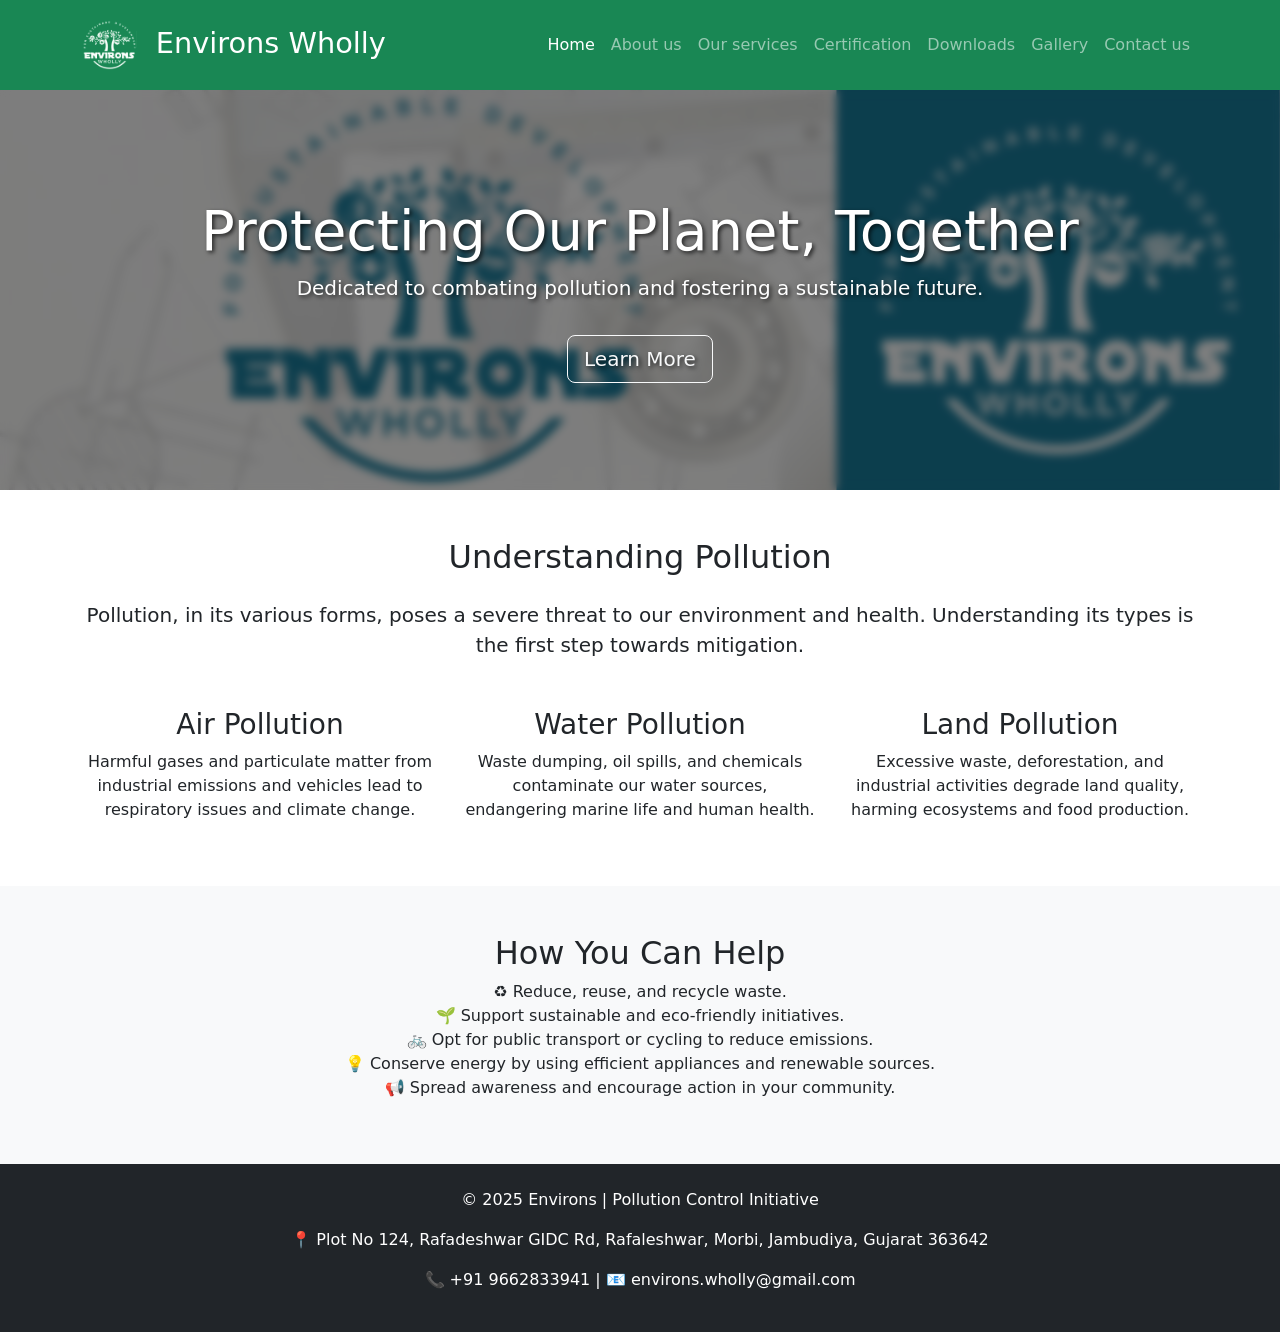
<file: index.html>
<!DOCTYPE html>
<html lang="en">
<head>
    <meta charset="UTF-8" />
    <meta name="viewport" content="width=device-width, initial-scale=1.0" />
    <title>Environs - Pollution Control</title>
    <link rel="stylesheet" href="style.css" />
    <link rel="stylesheet" href="https://cdn.jsdelivr.net/npm/bootstrap@5.3.0/dist/css/bootstrap.min.css" />

    <style>
        html {
            scroll-behavior: smooth;
        }
        .hero-section {
            background-image: url('photo_one.jpg');
            background-size: cover;
            background-position: center;
            background-repeat: no-repeat;
            height: 400px; /* Adjust height as needed */
            display: flex;
            align-items: center;
            justify-content: center;
            position: relative;
            overflow: hidden;

        }
        .hero-section::before {
            content: '';
            position: absolute;
            top: 0;
            left: 0;
            width: 100%;
            height: 100%;
            background-color: rgba(0, 0, 0, 0.5); /* Dark overlay for text readability */
            z-index: 0;
            /* Add this line to blur the background */
            backdrop-filter: blur(5px); /* Adjust the pixel value for more or less blur */
            -webkit-backdrop-filter: blur(5px); /* For Safari support */
        }
        .hero-section .container {
            position: relative;
            z-index: 1;
            text-shadow: 2px 2px 4px rgba(0, 0, 0, 0.7); /* Text shadow for readability */
        }

        /* Custom style to increase header (navbar) size */
        .navbar {
            padding-top: 15px; /* Increase top padding */
            padding-bottom: 15px; /* Increase bottom padding */
        }

        /* Custom style to increase the size of "Environs Wholly" text */
        .navbar-brand {
            font-size: 1.8rem; /* Adjust this value to make the text larger */
        }
    </style>
</head>
<body>
    <nav class="navbar navbar-expand-lg navbar-dark bg-success">
        <div class="container">
            <a class="navbar-brand" href="index.html">
                <img src="photo_three.png" alt="Environs Logo" style="height: 50px; vertical-align: middle; margin-right: 10px;">
                Environs Wholly
            </a>
            <button class="navbar-toggler" type="button" data-bs-toggle="collapse" data-bs-target="#navbarNav">
                <span class="navbar-toggler-icon"></span>
            </button>
            <div class="collapse navbar-collapse" id="navbarNav">
                <ul class="navbar-nav ms-auto">
                    <li class="nav-item"><a class="nav-link active" aria-current="page" href="index.html">Home</a></li>
                    <li class="nav-item"><a class="nav-link" href="about.html">About us</a></li>
                    <li class="nav-item"><a class="nav-link" href="services.html">Our services</a></li>
                    <li class="nav-item"><a class="nav-link" href="certify.html">Certification</a></li>
                    <li class="nav-item"><a class="nav-link" href="downloads.html">Downloads</a></li>
                    <li class="nav-item"><a class="nav-link" href="gallery.html">Gallery</a></li>
                    <li class="nav-item"><a class="nav-link" href="contact.html">Contact us</a></li>
                </ul>
            </div>
        </div>
    </nav>

    <section class="hero-section">
        <div class="container text-white text-center">
            <h1 class="display-4">Protecting Our Planet, Together</h1>
            <p class="lead">Dedicated to combating pollution and fostering a sustainable future.</p>
            <a href="about.html" class="btn btn-outline-light btn-lg mt-3">Learn More</a>
        </div>
    </section>

    <section class="container my-5">
        <h2 class="text-center mb-4">Understanding Pollution</h2>
        <p class="text-center lead mb-5">Pollution, in its various forms, poses a severe threat to our environment and health. Understanding its types is the first step towards mitigation.</p>
        <div class="row text-center">
            <div class="col-md-4">
                <h3>Air Pollution</h3>
                <p>Harmful gases and particulate matter from industrial emissions and vehicles lead to respiratory issues and climate change.</p>
            </div>
            <div class="col-md-4">
                <h3>Water Pollution</h3>
                <p>Waste dumping, oil spills, and chemicals contaminate our water sources, endangering marine life and human health.</p>
            </div>
            <div class="col-md-4">
                <h3>Land Pollution</h3>
                <p>Excessive waste, deforestation, and industrial activities degrade land quality, harming ecosystems and food production.</p>
            </div>
        </div>
    </section>

    <section class="bg-light p-5">
        <h2 class="text-center">How You Can Help</h2>
        <ul class="list-unstyled text-center">
            <li>♻️ Reduce, reuse, and recycle waste.</li>
            <li>🌱 Support sustainable and eco-friendly initiatives.</li>
            <li>🚲 Opt for public transport or cycling to reduce emissions.</li>
            <li>💡 Conserve energy by using efficient appliances and renewable sources.</li>
            <li>📢 Spread awareness and encourage action in your community.</li>
        </ul>
    </section>

    <footer class="bg-dark text-white text-center p-4">
        <p>&copy; 2025 Environs | Pollution Control Initiative</p>
        <p>📍 Plot No 124, Rafadeshwar GIDC Rd, Rafaleshwar, Morbi, Jambudiya, Gujarat 363642</p>
        <p>📞 +91 9662833941 | 📧 environs.wholly@gmail.com</p>
    </footer>

    <script src="https://cdn.jsdelivr.net/npm/bootstrap@5.3.0/dist/js/bootstrap.bundle.min.js"></script>
    <script src="script.js"></script>
</body>
</html>
</file>
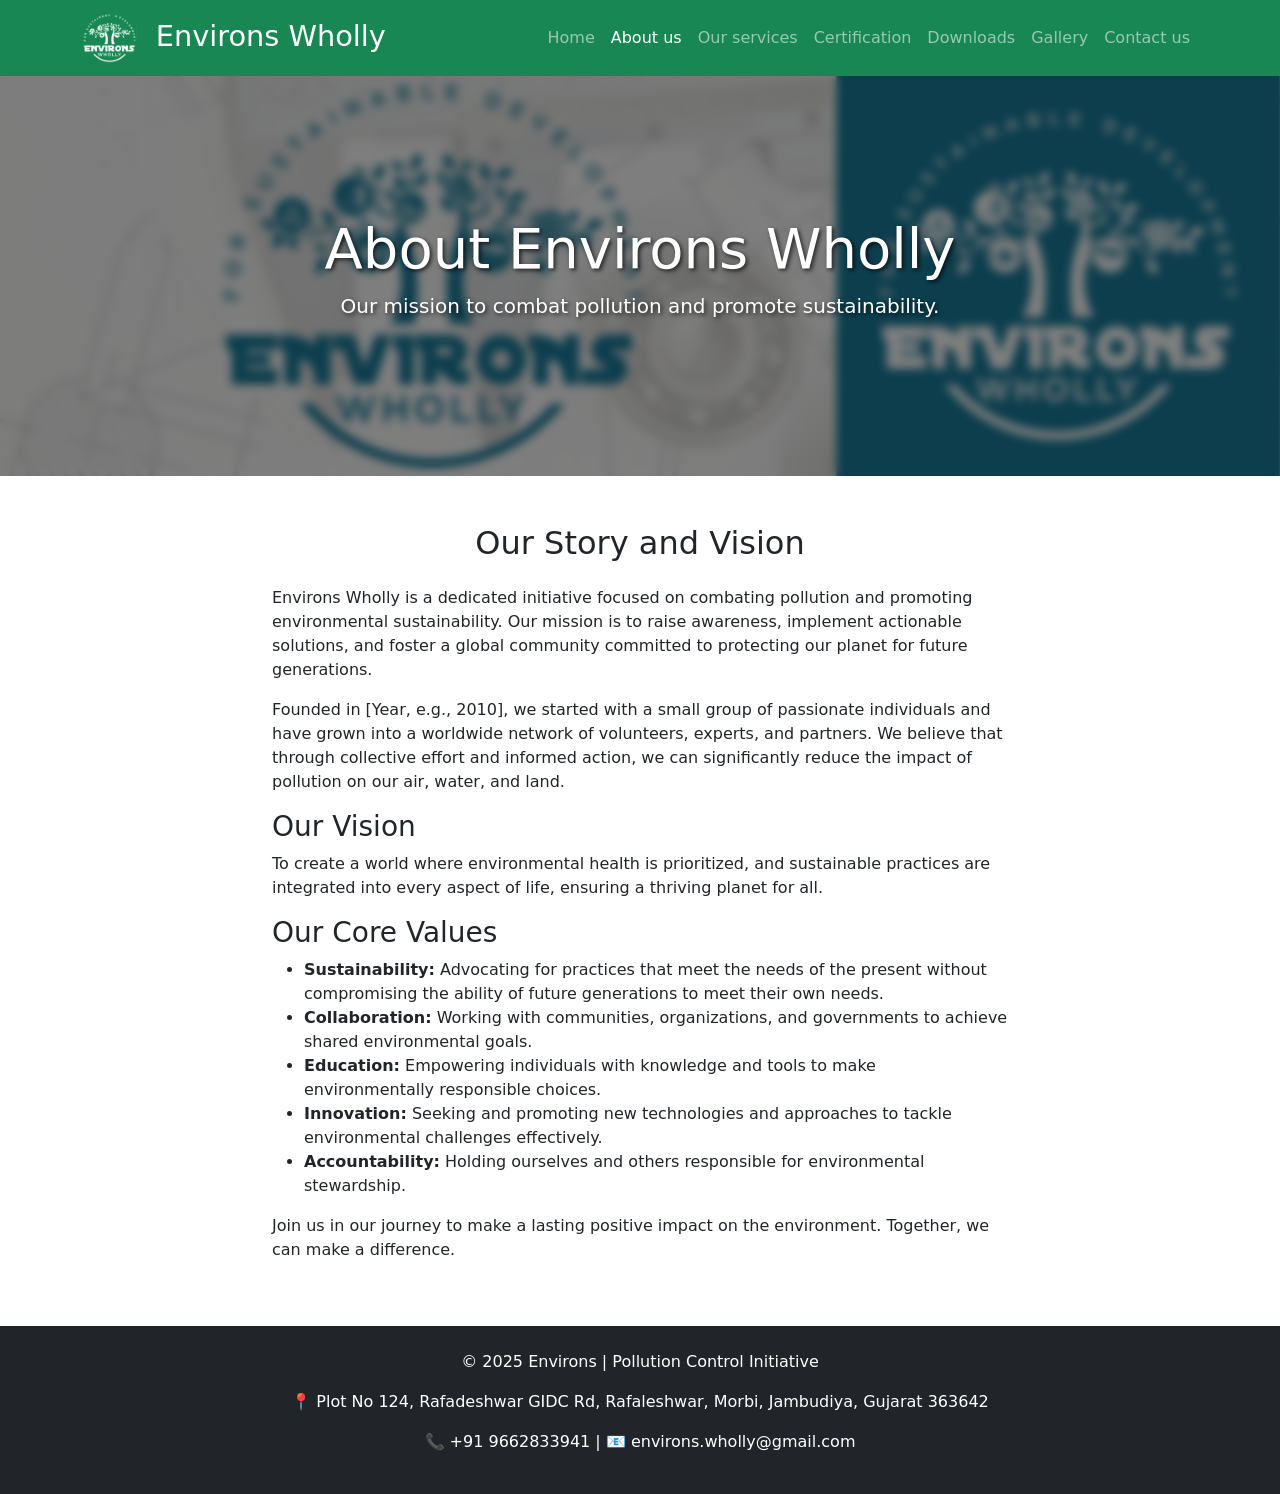
<file: about.html>
<!DOCTYPE html>
<html lang="en">
<head>
    <meta charset="UTF-8" />
    <meta name="viewport" content="width=device-width, initial-scale=1.0" />
    <title>Environs - About Us</title>
    <link rel="stylesheet" href="style.css" />
    <link rel="stylesheet" href="https://cdn.jsdelivr.net/npm/bootstrap@5.3.0/dist/css/bootstrap.min.css" />
    <style>
        html {
            scroll-behavior: smooth;
        }
        .hero-section {
            background-image: url('photo_one.jpg');
            background-size: cover;
            background-position: center;
            background-repeat: no-repeat;
            height: 400px; /* Adjust height as needed */
            display: flex;
            align-items: center;
            justify-content: center;
            position: relative;
            overflow: hidden;
        }
        .hero-section::before {
            content: '';
            position: absolute;
            top: 0;
            left: 0;
            width: 100%;
            height: 100%;
            background-color: rgba(0, 0, 0, 0.5); /* Dark overlay for text readability */
            z-index: 0;
            /* Add these lines to blur the background */
            backdrop-filter: blur(5px); /* Adjust the pixel value for more or less blur */
            -webkit-backdrop-filter: blur(5px); /* For Safari support */
        }
        .hero-section .container {
            position: relative;
            z-index: 1;
            text-shadow: 2px 2px 4px rgba(0, 0, 0, 0.7); /* Text shadow for readability */
        }
        /* Custom style to increase the size of "Environs Wholly" text */
        .navbar-brand {
            font-size: 1.8rem; /* Adjust this value to make the text larger */
        }
    </style>
</head>
<body>
    <nav class="navbar navbar-expand-lg navbar-dark bg-success">
        <div class="container">
            <a class="navbar-brand" href="index.html">
                <img src="photo_three.png" alt="Environs Logo" style="height: 50px; vertical-align: middle; margin-right: 10px;">
                Environs Wholly
            </a>
            <button class="navbar-toggler" type="button" data-bs-toggle="collapse" data-bs-target="#navbarNav">
                <span class="navbar-toggler-icon"></span>
            </button>
            <div class="collapse navbar-collapse" id="navbarNav">
                <ul class="navbar-nav ms-auto">
                    <li class="nav-item"><a class="nav-link" href="index.html">Home</a></li>
                    <li class="nav-item"><a class="nav-link active" aria-current="page" href="about.html">About us</a></li>
                    <li class="nav-item"><a class="nav-link" href="services.html">Our services</a></li>
                    <li class="nav-item"><a class="nav-link" href="certify.html">Certification</a></li>
                    <li class="nav-item"><a class="nav-link" href="downloads.html">Downloads</a></li>
                    <li class="nav-item"><a class="nav-link" href="gallery.html">Gallery</a></li>
                    <li class="nav-item"><a class="nav-link" href="contact.html">Contact us</a></li>
                </ul>
            </div>
        </div>
    </nav>

    <section class="hero-section">
        <div class="container text-white text-center">
            <h1 class="display-4">About Environs Wholly</h1>
            <p class="lead">Our mission to combat pollution and promote sustainability.</p>
        </div>
    </section>

    <section class="container my-5">
        <h2 class="text-center mb-4">Our Story and Vision</h2>
        <div class="row">
            <div class="col-lg-8 mx-auto">
                <p>Environs Wholly is a dedicated initiative focused on combating pollution and promoting environmental sustainability. Our mission is to raise awareness, implement actionable solutions, and foster a global community committed to protecting our planet for future generations.</p>
                <p>Founded in [Year, e.g., 2010], we started with a small group of passionate individuals and have grown into a worldwide network of volunteers, experts, and partners. We believe that through collective effort and informed action, we can significantly reduce the impact of pollution on our air, water, and land.</p>
                <h3>Our Vision</h3>
                <p>To create a world where environmental health is prioritized, and sustainable practices are integrated into every aspect of life, ensuring a thriving planet for all.</p>
                <h3>Our Core Values</h3>
                <ul>
                    <li><strong>Sustainability:</strong> Advocating for practices that meet the needs of the present without compromising the ability of future generations to meet their own needs.</li>
                    <li><strong>Collaboration:</strong> Working with communities, organizations, and governments to achieve shared environmental goals.</li>
                    <li><strong>Education:</strong> Empowering individuals with knowledge and tools to make environmentally responsible choices.</li>
                    <li><strong>Innovation:</strong> Seeking and promoting new technologies and approaches to tackle environmental challenges effectively.</li>
                    <li><strong>Accountability:</strong> Holding ourselves and others responsible for environmental stewardship.</li>
                </ul>
                <p>Join us in our journey to make a lasting positive impact on the environment. Together, we can make a difference.</p>
            </div>
        </div>
    </section>

    <footer class="bg-dark text-white text-center p-4">
        <p>&copy; 2025 Environs | Pollution Control Initiative</p>
        <p>📍 Plot No 124, Rafadeshwar GIDC Rd, Rafaleshwar, Morbi, Jambudiya, Gujarat 363642</p>
        <p>📞 +91 9662833941 | 📧 environs.wholly@gmail.com</p>
    </footer>

    <script src="https://cdn.jsdelivr.net/npm/bootstrap@5.3.0/dist/js/bootstrap.bundle.min.js"></script>
    <script src="script.js"></script>
</body>
</html>
</file>
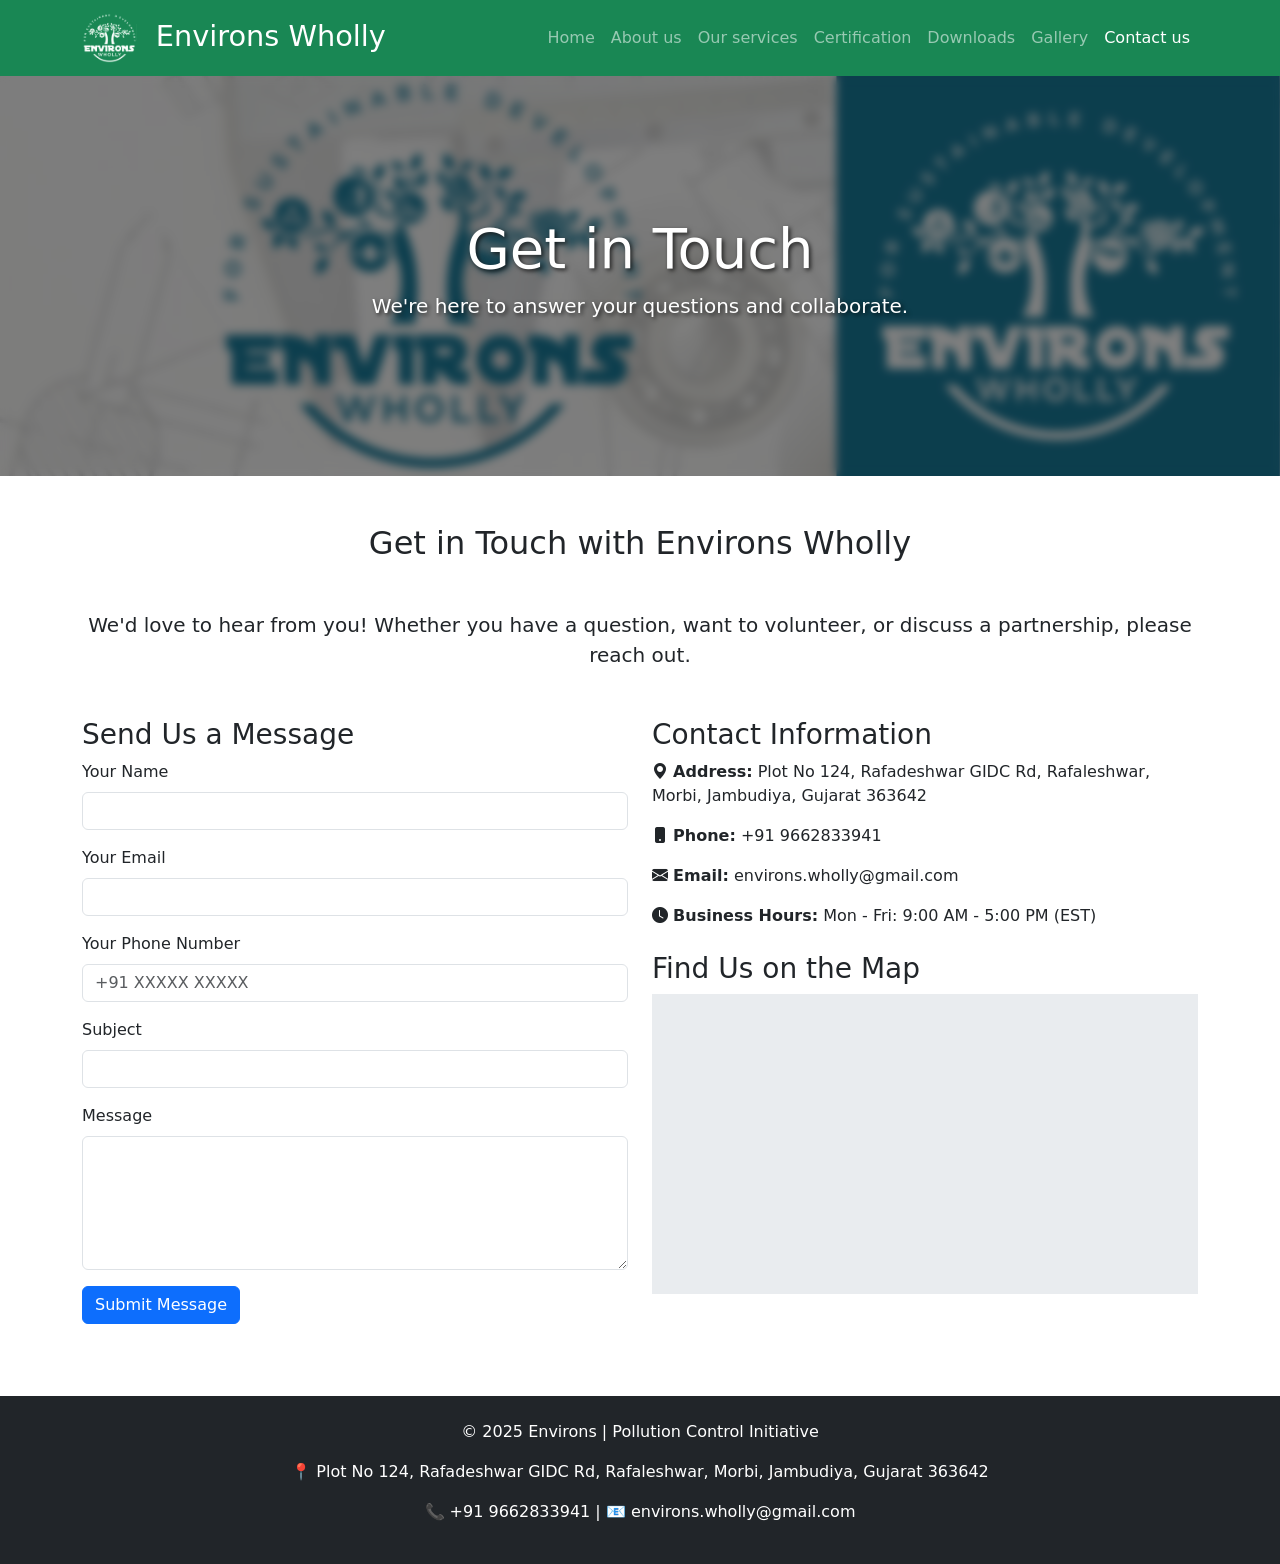
<file: contact.html>
<!doctype html>
<html lang="en">
  <head>
    <meta charset="UTF-8" />
    <meta name="viewport" content="width=device-width, initial-scale=1.0" />
    <title>Environs - Contact Us</title>
    <link rel="stylesheet" href="style.css" />
    <link
      rel="stylesheet"
      href="https://cdn.jsdelivr.net/npm/bootstrap@5.3.0/dist/css/bootstrap.min.css"
    />
    <style>
      html {
        scroll-behavior: smooth;
      }
      .hero-section {
        background-image: url("photo_one.jpg");
        background-size: cover;
        background-position: center;
        background-repeat: no-repeat;
        height: 400px; /* Adjust height as needed */
        display: flex;
        align-items: center;
        justify-content: center;
        position: relative;
        overflow: hidden;
      }
      .hero-section::before {
        content: "";
        position: absolute;
        top: 0;
        left: 0;
        width: 100%;
        height: 100%;
        background-color: rgba(
          0,
          0,
          0,
          0.5
        ); /* Dark overlay for text readability */
        z-index: 0;
        /* Add these lines to blur the background */
        backdrop-filter: blur(
          5px
        ); /* Adjust the pixel value for more or less blur */
        -webkit-backdrop-filter: blur(5px); /* For Safari support */
      }
      .hero-section .container {
        position: relative;
        z-index: 1;
        text-shadow: 2px 2px 4px rgba(0, 0, 0, 0.7); /* Text shadow for readability */
      }
      /* Custom style to increase the size of "Environs Wholly" text */
      .navbar-brand {
        font-size: 1.8rem; /* Adjust this value to make the text larger */
      }
    </style>
  </head>
  <body>
    <nav class="navbar navbar-expand-lg navbar-dark bg-success">
      <div class="container">
        <a class="navbar-brand" href="index.html">
          <img
            src="photo_three.png"
            alt="Environs Logo"
            style="height: 50px; vertical-align: middle; margin-right: 10px"
          />
          Environs Wholly
        </a>
        <button
          class="navbar-toggler"
          type="button"
          data-bs-toggle="collapse"
          data-bs-target="#navbarNav"
        >
          <span class="navbar-toggler-icon"></span>
        </button>
        <div class="collapse navbar-collapse" id="navbarNav">
          <ul class="navbar-nav ms-auto">
            <li class="nav-item">
              <a class="nav-link" href="index.html">Home</a>
            </li>
            <li class="nav-item">
              <a class="nav-link" href="about.html">About us</a>
            </li>
            <li class="nav-item">
              <a class="nav-link" href="services.html">Our services</a>
            </li>
            <li class="nav-item">
              <a class="nav-link" href="certify.html">Certification</a>
            </li>
            <li class="nav-item">
              <a class="nav-link" href="downloads.html">Downloads</a>
            </li>
            <li class="nav-item">
              <a class="nav-link" href="gallery.html">Gallery</a>
            </li>
            <li class="nav-item">
              <a class="nav-link active" aria-current="page" href="contact.html"
                >Contact us</a
              >
            </li>
          </ul>
        </div>
      </div>
    </nav>

    <section class="hero-section">
      <div class="container text-white text-center">
        <h1 class="display-4">Get in Touch</h1>
        <p class="lead">We're here to answer your questions and collaborate.</p>
      </div>
    </section>

    <section class="container my-5">
      <h2 class="text-center mb-5">Get in Touch with Environs Wholly</h2>
      <p class="lead text-center mb-5">
        We'd love to hear from you! Whether you have a question, want to
        volunteer, or discuss a partnership, please reach out.
      </p>

      <div class="row">
        <div class="col-lg-6 mb-4">
          <h3>Send Us a Message</h3>
          <form id="contactForm">
            <div class="mb-3">
              <label for="name" class="form-label">Your Name</label>
              <input type="text" class="form-control" id="name" required />
            </div>
            <div class="mb-3">
              <label for="email" class="form-label">Your Email</label>
              <input type="email" class="form-control" id="email" required />
            </div>
            <div class="mb-3">
              <label for="phone" class="form-label">Your Phone Number</label>
              <input
                type="tel"
                class="form-control"
                id="phone"
                placeholder="+91 XXXXX XXXXX"
              />
            </div>
            <div class="mb-3">
              <label for="subject" class="form-label">Subject</label>
              <input type="text" class="form-control" id="subject" />
            </div>
            <div class="mb-3">
              <label for="message" class="form-label">Message</label>
              <textarea
                class="form-control"
                id="message"
                rows="5"
                required
              ></textarea>
            </div>
            <button type="submit" class="btn btn-primary">
              Submit Message
            </button>
          </form>
        </div>
        <div class="col-lg-6 mb-4">
          <h3>Contact Information</h3>
          <p>
            <i class="bi bi-geo-alt-fill"></i> <strong>Address:</strong> Plot No
            124, Rafadeshwar GIDC Rd, Rafaleshwar, Morbi, Jambudiya, Gujarat
            363642
          </p>
          <p>
            <i class="bi bi-phone-fill"></i> <strong>Phone:</strong> +91
            9662833941
          </p>
          <p>
            <i class="bi bi-envelope-fill"></i>
            <strong>Email:</strong> environs.wholly@gmail.com
          </p>
          <p>
            <i class="bi bi-clock-fill"></i>
            <strong>Business Hours:</strong> Mon - Fri: 9:00 AM - 5:00 PM (EST)
          </p>

          <h3 class="mt-4">Find Us on the Map</h3>
          <div
            class="map-container"
            style="
              height: 300px;
              background-color: #e9ecef;
              display: flex;
              align-items: center;
              justify-content: center;
              color: #6c757d;
            "
          >
            <iframe
              src="https://www.google.com/maps/embed?pb=!1m18!1m12!1m3!1d3433.1002119570635!2d70.9073677!3d22.767271700000002!2m3!1f0!2f0!3f0!3m2!1i1024!2i768!4f13.1!3m3!1m2!1s0x395991921be2d05f%3A0x659fe731884374e5!2sENVIRONS%20WHOLLY!5e1!3m2!1sen!2sin!4v1749030764256!5m2!1sen!2sin"
              width="100%"
              height="100%"
              style="border: 0"
              allowfullscreen=""
              loading="lazy"
              referrerpolicy="no-referrer-when-downgrade"
            ></iframe>
          </div>
        </div>
      </div>
    </section>

    <footer class="bg-dark text-white text-center p-4">
      <p>&copy; 2025 Environs | Pollution Control Initiative</p>
      <p>
        📍 Plot No 124, Rafadeshwar GIDC Rd, Rafaleshwar, Morbi, Jambudiya,
        Gujarat 363642
      </p>
      <p>📞 +91 9662833941 | 📧 environs.wholly@gmail.com</p>
    </footer>

    <script src="https://cdn.jsdelivr.net/npm/bootstrap@5.3.0/dist/js/bootstrap.bundle.min.js"></script>
    <script src="script.js"></script>
    <link
      rel="stylesheet"
      href="https://cdn.jsdelivr.net/npm/bootstrap-icons@1.11.3/font/bootstrap-icons.min.css"
    />
  </body>
</html>
</file>
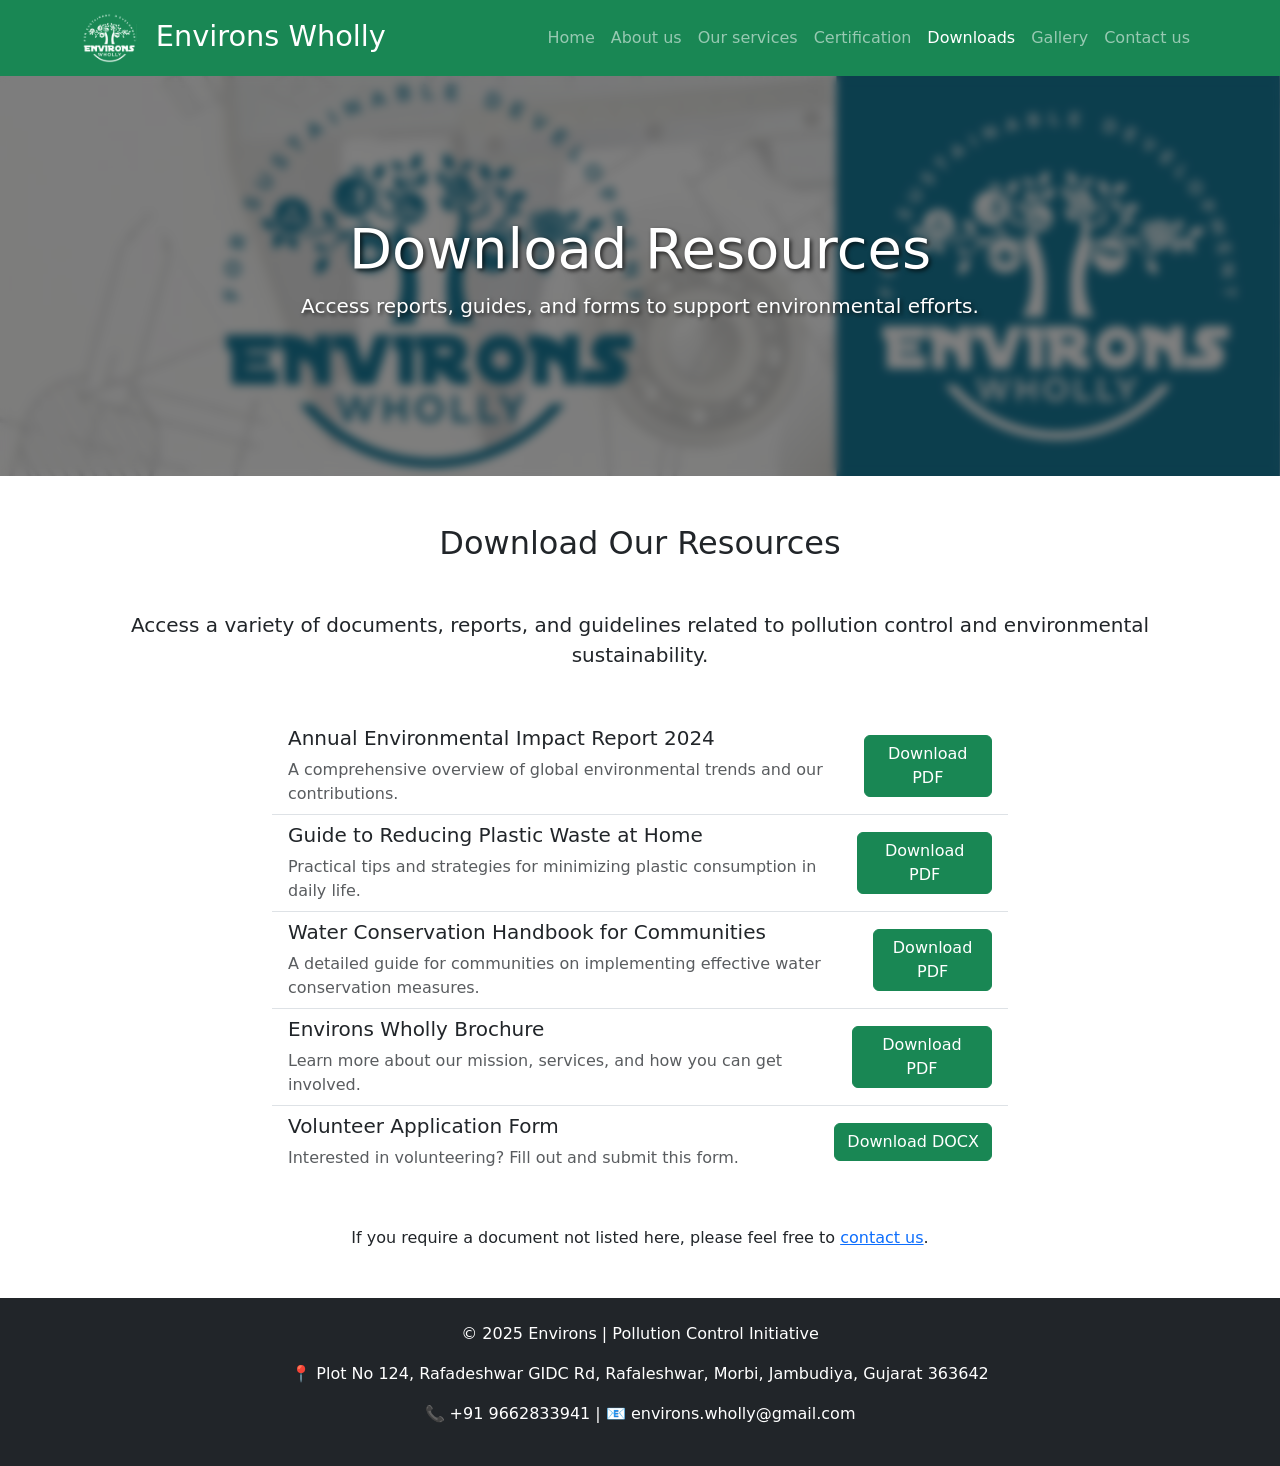
<file: downloads.html>
<!DOCTYPE html>
<html lang="en">
<head>
    <meta charset="UTF-8" />
    <meta name="viewport" content="width=device-width, initial-scale=1.0" />
    <title>Environs - Downloads</title>
    <link rel="stylesheet" href="style.css" />
    <link rel="stylesheet" href="https://cdn.jsdelivr.net/npm/bootstrap@5.3.0/dist/css/bootstrap.min.css" />
    <style>
        html {
            scroll-behavior: smooth;
        }
        .hero-section {
            background-image: url('photo_one.jpg');
            background-size: cover;
            background-position: center;
            background-repeat: no-repeat;
            height: 400px; /* Adjust height as needed */
            display: flex;
            align-items: center;
            justify-content: center;
            position: relative;
            overflow: hidden;
        }
        .hero-section::before {
            content: '';
            position: absolute;
            top: 0;
            left: 0;
            width: 100%;
            height: 100%;
            background-color: rgba(0, 0, 0, 0.5); /* Dark overlay for text readability */
            z-index: 0;
            /* Add these lines to blur the background */
            backdrop-filter: blur(5px); /* Adjust the pixel value for more or less blur */
            -webkit-backdrop-filter: blur(5px); /* For Safari support */
        }
        .hero-section .container {
            position: relative;
            z-index: 1;
            text-shadow: 2px 2px 4px rgba(0, 0, 0, 0.7); /* Text shadow for readability */
        }
        /* Custom style to increase the size of "Environs Wholly" text */
        .navbar-brand {
            font-size: 1.8rem; /* Adjust this value to make the text larger */
        }
    </style>
</head>
<body>
    <nav class="navbar navbar-expand-lg navbar-dark bg-success">
        <div class="container">
            <a class="navbar-brand" href="index.html">
                <img src="photo_three.png" alt="Environs Logo" style="height: 50px; vertical-align: middle; margin-right: 10px;">
                Environs Wholly
            </a>
            <button class="navbar-toggler" type="button" data-bs-toggle="collapse" data-bs-target="#navbarNav">
                <span class="navbar-toggler-icon"></span>
            </button>
            <div class="collapse navbar-collapse" id="navbarNav">
                <ul class="navbar-nav ms-auto">
                    <li class="nav-item"><a class="nav-link" href="index.html">Home</a></li>
                    <li class="nav-item"><a class="nav-link" href="about.html">About us</a></li>
                    <li class="nav-item"><a class="nav-link" href="services.html">Our services</a></li>
                    <li class="nav-item"><a class="nav-link" href="certify.html">Certification</a></li>
                    <li class="nav-item"><a class="nav-link active" aria-current="page" href="downloads.html">Downloads</a></li>
                    <li class="nav-item"><a class="nav-link" href="gallery.html">Gallery</a></li>
                    <li class="nav-item"><a class="nav-link" href="contact.html">Contact us</a></li>
                </ul>
            </div>
        </div>
    </nav>

    <section class="hero-section">
        <div class="container text-white text-center">
            <h1 class="display-4">Download Resources</h1>
            <p class="lead">Access reports, guides, and forms to support environmental efforts.</p>
        </div>
    </section>

    <section class="container my-5">
        <h2 class="text-center mb-5">Download Our Resources</h2>
        <p class="lead text-center mb-5">Access a variety of documents, reports, and guidelines related to pollution control and environmental sustainability.</p>

        <div class="row">
            <div class="col-lg-8 mx-auto">
                <ul class="list-group list-group-flush">
                    <li class="list-group-item d-flex justify-content-between align-items-center">
                        <div>
                            <h5>Annual Environmental Impact Report 2024</h5>
                            <p class="mb-0 text-muted">A comprehensive overview of global environmental trends and our contributions.</p>
                        </div>
                        <a href="downloads/Environs_Annual_Report_2024.pdf" class="btn btn-success" download>Download PDF</a>
                    </li>
                    <li class="list-group-item d-flex justify-content-between align-items-center">
                        <div>
                            <h5>Guide to Reducing Plastic Waste at Home</h5>
                            <p class="mb-0 text-muted">Practical tips and strategies for minimizing plastic consumption in daily life.</p>
                        </div>
                        <a href="downloads/Plastic_Waste_Reduction_Guide.pdf" class="btn btn-success" download>Download PDF</a>
                    </li>
                    <li class="list-group-item d-flex justify-content-between align-items-center">
                        <div>
                            <h5>Water Conservation Handbook for Communities</h5>
                            <p class="mb-0 text-muted">A detailed guide for communities on implementing effective water conservation measures.</p>
                        </div>
                        <a href="downloads/Water_Conservation_Handbook.pdf" class="btn btn-success" download>Download PDF</a>
                    </li>
                    <li class="list-group-item d-flex justify-content-between align-items-center">
                        <div>
                            <h5>Environs Wholly Brochure</h5>
                            <p class="mb-0 text-muted">Learn more about our mission, services, and how you can get involved.</p>
                        </div>
                        <a href="downloads/Environs_Brochure.pdf" class="btn btn-success" download>Download PDF</a>
                    </li>
                    <li class="list-group-item d-flex justify-content-between align-items-center">
                        <div>
                            <h5>Volunteer Application Form</h5>
                            <p class="mb-0 text-muted">Interested in volunteering? Fill out and submit this form.</p>
                        </div>
                        <a href="downloads/Volunteer_Application_Form.docx" class="btn btn-success" download>Download DOCX</a>
                    </li>
                </ul>
            </div>
        </div>

        <div class="text-center mt-5">
            <p>If you require a document not listed here, please feel free to <a href="contact.html">contact us</a>.</p>
        </div>
    </section>

    <footer class="bg-dark text-white text-center p-4">
        <p>&copy; 2025 Environs | Pollution Control Initiative</p>
        <p>📍 Plot No 124, Rafadeshwar GIDC Rd, Rafaleshwar, Morbi, Jambudiya, Gujarat 363642</p>
        <p>📞 +91 9662833941 | 📧 environs.wholly@gmail.com</p>
    </footer>

    <script src="https://cdn.jsdelivr.net/npm/bootstrap@5.3.0/dist/js/bootstrap.bundle.min.js"></script>
    <script src="script.js"></script>
</body>
</html>
</file>
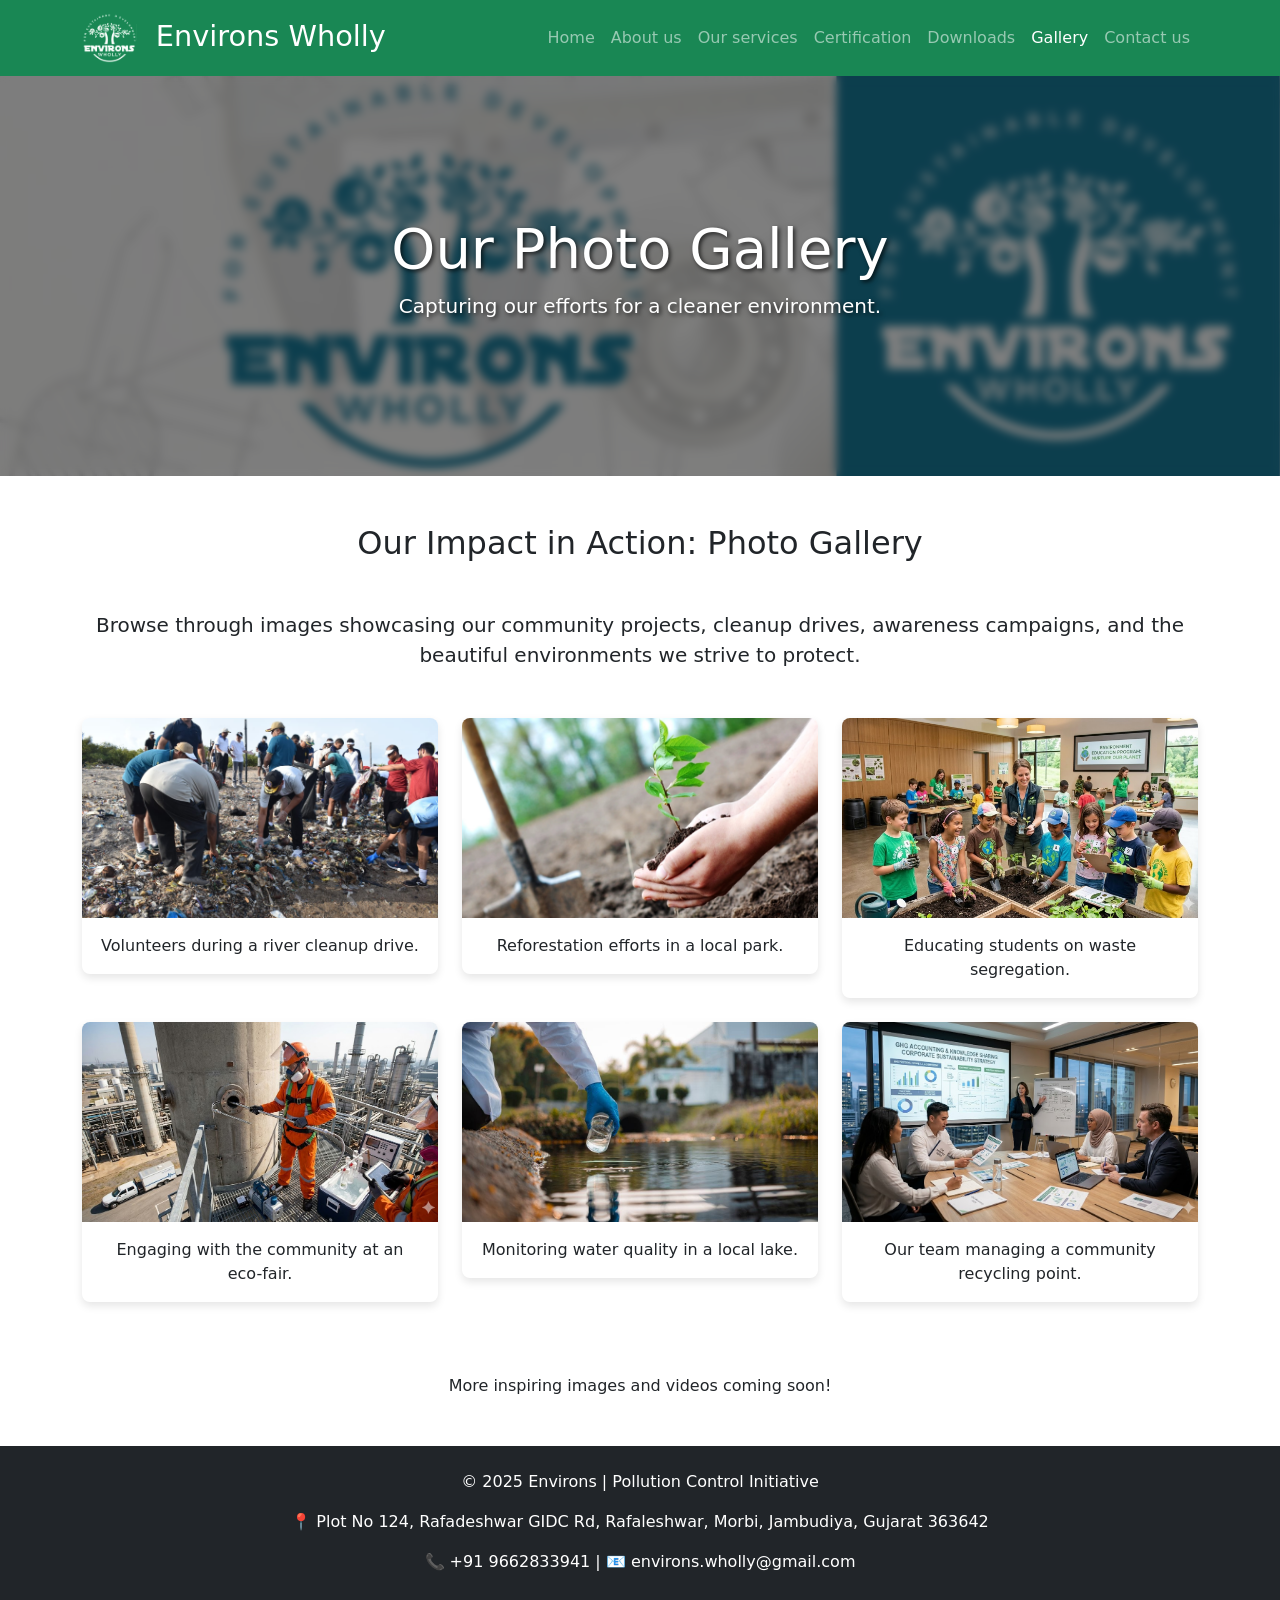
<file: gallery.html>
<!DOCTYPE html>
<html lang="en">
<head>
    <meta charset="UTF-8" />
    <meta name="viewport" content="width=device-width, initial-scale=1.0" />
    <title>Environs - Gallery</title>
    <link rel="stylesheet" href="style.css" />
    <link rel="stylesheet" href="https://cdn.jsdelivr.net/npm/bootstrap@5.3.0/dist/css/bootstrap.min.css" />
    <style>
        html {
            scroll-behavior: smooth;
        }
        .hero-section {
            background-image: url('photo_one.jpg');
            background-size: cover;
            background-position: center;
            background-repeat: no-repeat;
            height: 400px; /* Adjust height as needed */
            display: flex;
            align-items: center;
            justify-content: center;
            position: relative;
            overflow: hidden;
        }
        .hero-section::before {
            content: '';
            position: absolute;
            top: 0;
            left: 0;
            width: 100%;
            height: 100%;
            background-color: rgba(0, 0, 0, 0.5); /* Dark overlay for text readability */
            z-index: 0;
            /* Add these lines to blur the background */
            backdrop-filter: blur(5px); /* Adjust the pixel value for more or less blur */
            -webkit-backdrop-filter: blur(5px); /* For Safari support */
        }
        .hero-section .container {
            position: relative;
            z-index: 1;
            text-shadow: 2px 2px 4px rgba(0, 0, 0, 0.7); /* Text shadow for readability */
        }
        /* Custom style to increase the size of "Environs Wholly" text */
        .navbar-brand {
            font-size: 1.8rem; /* Adjust this value to make the text larger */
        }
        /* Optional: Add some styling for gallery images */
        .gallery-item {
            overflow: hidden;
            border-radius: 8px;
            box-shadow: 0 4px 8px rgba(0,0,0,0.1);
        }
        .gallery-item img {
            width: 100%;
            height: 200px; /* Fixed height for consistency */
            object-fit: cover;
            transition: transform 0.3s ease-in-out;
        }
        .gallery-item img:hover {
            transform: scale(1.05);
        }
    </style>
</head>
<body>
    <nav class="navbar navbar-expand-lg navbar-dark bg-success">
        <div class="container">
            <a class="navbar-brand" href="index.html">
                <img src="photo_three.png" alt="Environs Logo" style="height: 50px; vertical-align: middle; margin-right: 10px;">
                Environs Wholly
            </a>
            <button class="navbar-toggler" type="button" data-bs-toggle="collapse" data-bs-target="#navbarNav">
                <span class="navbar-toggler-icon"></span>
            </button>
            <div class="collapse navbar-collapse" id="navbarNav">
                <ul class="navbar-nav ms-auto">
                    <li class="nav-item"><a class="nav-link" href="index.html">Home</a></li>
                    <li class="nav-item"><a class="nav-link" href="about.html">About us</a></li>
                    <li class="nav-item"><a class="nav-link" href="services.html">Our services</a></li>
                    <li class="nav-item"><a class="nav-link" href="certify.html">Certification</a></li>
                    <li class="nav-item"><a class="nav-link" href="downloads.html">Downloads</a></li>
                    <li class="nav-item"><a class="nav-link active" aria-current="page" href="gallery.html">Gallery</a></li>
                    <li class="nav-item"><a class="nav-link" href="contact.html">Contact us</a></li>
                </ul>
            </div>
        </div>
    </nav>

    <section class="hero-section">
        <div class="container text-white text-center">
            <h1 class="display-4">Our Photo Gallery</h1>
            <p class="lead">Capturing our efforts for a cleaner environment.</p>
        </div>
    </section>

    <section class="container my-5">
        <h2 class="text-center mb-5">Our Impact in Action: Photo Gallery</h2>
        <p class="lead text-center mb-5">Browse through images showcasing our community projects, cleanup drives, awareness campaigns, and the beautiful environments we strive to protect.</p>

        <div class="row">
            <div class="col-md-6 col-lg-4 mb-4">
                <div class="gallery-item">
                    <img src="gallery_images/cleanup_drive.jpg" class="img-fluid" alt="Community Cleanup Drive">
                    <div class="p-3 text-center">
                        <p class="mb-0">Volunteers during a river cleanup drive.</p>
                    </div>
                </div>
            </div>
            <div class="col-md-6 col-lg-4 mb-4">
                <div class="gallery-item">
                    <img src="gallery_images/tree_planting.jpg" class="img-fluid" alt="Tree Planting Initiative">
                    <div class="p-3 text-center">
                        <p class="mb-0">Reforestation efforts in a local park.</p>
                    </div>
                </div>
            </div>
            <div class="col-md-6 col-lg-4 mb-4">
                <div class="gallery-item">
                    <img src="gallery_images/education_workshop.jpg" class="img-fluid" alt="Environmental Education Workshop">
                    <div class="p-3 text-center">
                        <p class="mb-0">Educating students on waste segregation.</p>
                    </div>
                </div>
            </div>
            <div class="col-md-6 col-lg-4 mb-4">
                <div class="gallery-item">
                    <img src="gallery_images/community_event.jpg" class="img-fluid" alt="Community Awareness Event">
                    <div class="p-3 text-center">
                        <p class="mb-0">Engaging with the community at an eco-fair.</p>
                    </div>
                </div>
            </div>
            <div class="col-md-6 col-lg-4 mb-4">
                <div class="gallery-item">
                    <img src="gallery_images/water_testing.jpg" class="img-fluid" alt="Water Quality Testing">
                    <div class="p-3 text-center">
                        <p class="mb-0">Monitoring water quality in a local lake.</p>
                    </div>
                </div>
            </div>
            <div class="col-md-6 col-lg-4 mb-4">
                <div class="gallery-item">
                    <img src="gallery_images/recycling_program.jpg" class="img-fluid" alt="Recycling Program">
                    <div class="p-3 text-center">
                        <p class="mb-0">Our team managing a community recycling point.</p>
                    </div>
                </div>
            </div>
        </div>

        <div class="text-center mt-5">
            <p>More inspiring images and videos coming soon!</p>
        </div>
    </section>

    <footer class="bg-dark text-white text-center p-4">
        <p>&copy; 2025 Environs | Pollution Control Initiative</p>
        <p>📍 Plot No 124, Rafadeshwar GIDC Rd, Rafaleshwar, Morbi, Jambudiya, Gujarat 363642</p>
        <p>📞 +91 9662833941 | 📧 environs.wholly@gmail.com</p>
    </footer>

    <script src="https://cdn.jsdelivr.net/npm/bootstrap@5.3.0/dist/js/bootstrap.bundle.min.js"></script>
    <script src="script.js"></script>
</body>
</html>
</file>
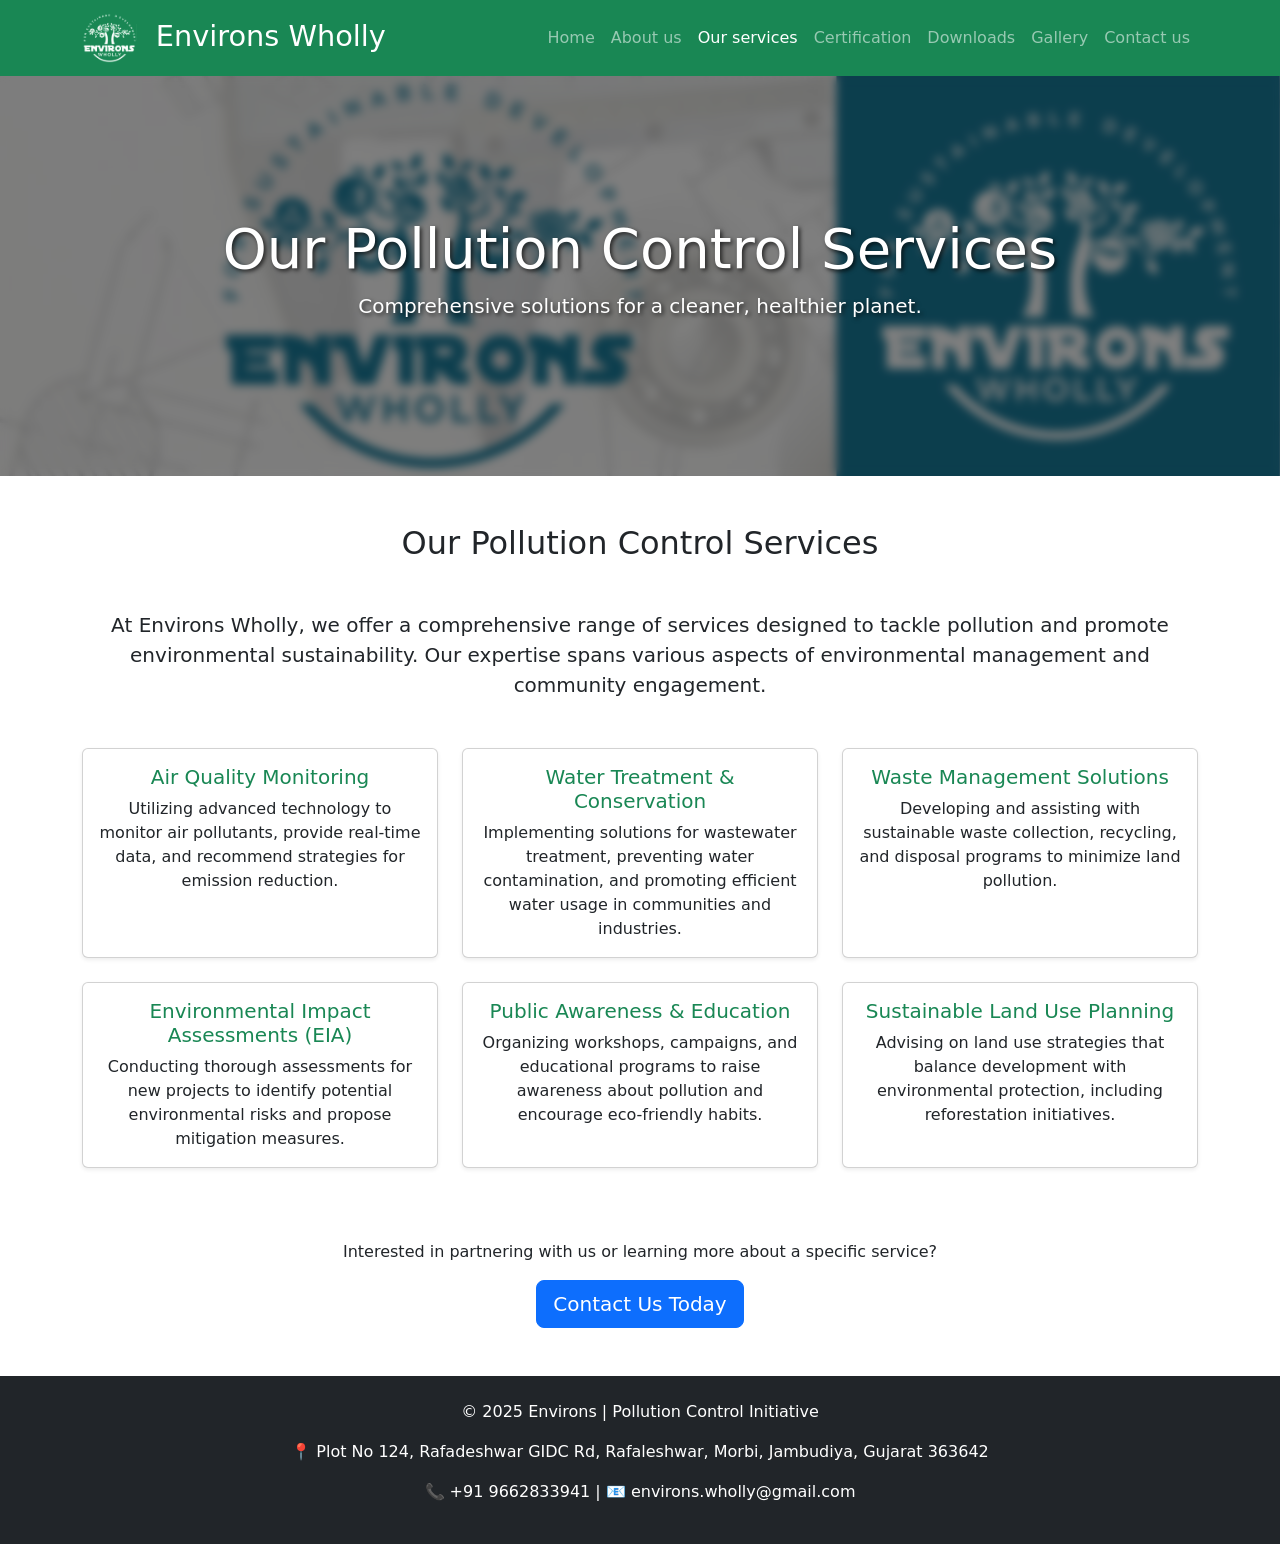
<file: services.html>
<!DOCTYPE html>
<html lang="en">
<head>
    <meta charset="UTF-8" />
    <meta name="viewport" content="width=device-width, initial-scale=1.0" />
    <title>Environs - Our Services</title>
    <link rel="stylesheet" href="style.css" />
    <link rel="stylesheet" href="https://cdn.jsdelivr.net/npm/bootstrap@5.3.0/dist/css/bootstrap.min.css" />
    <style>
        html {
            scroll-behavior: smooth;
        }
        .hero-section {
            background-image: url('photo_one.jpg');
            background-size: cover;
            background-position: center;
            background-repeat: no-repeat;
            height: 400px; /* Adjust height as needed */
            display: flex;
            align-items: center;
            justify-content: center;
            position: relative;
            overflow: hidden;
        }
        .hero-section::before {
            content: '';
            position: absolute;
            top: 0;
            left: 0;
            width: 100%;
            height: 100%;
            background-color: rgba(0, 0, 0, 0.5); /* Dark overlay for text readability */
            z-index: 0;
            /* Add these lines to blur the background */
            backdrop-filter: blur(5px); /* Adjust the pixel value for more or less blur */
            -webkit-backdrop-filter: blur(5px); /* For Safari support */
        }
        .hero-section .container {
            position: relative;
            z-index: 1;
            text-shadow: 2px 2px 4px rgba(0, 0, 0, 0.7); /* Text shadow for readability */
        }
        /* Custom style to increase the size of "Environs Wholly" text */
        .navbar-brand {
            font-size: 1.8rem; /* Adjust this value to make the text larger */
        }
    </style>
</head>
<body>
    <nav class="navbar navbar-expand-lg navbar-dark bg-success">
        <div class="container">
            <a class="navbar-brand" href="index.html">
                <img src="photo_three.png" alt="Environs Logo" style="height: 50px; vertical-align: middle; margin-right: 10px;">
                Environs Wholly
            </a>
            <button class="navbar-toggler" type="button" data-bs-toggle="collapse" data-bs-target="#navbarNav">
                <span class="navbar-toggler-icon"></span>
            </button>
            <div class="collapse navbar-collapse" id="navbarNav">
                <ul class="navbar-nav ms-auto">
                    <li class="nav-item"><a class="nav-link" href="index.html">Home</a></li>
                    <li class="nav-item"><a class="nav-link" href="about.html">About us</a></li>
                    <li class="nav-item"><a class="nav-link active" aria-current="page" href="services.html">Our services</a></li>
                    <li class="nav-item"><a class="nav-link" href="certify.html">Certification</a></li>
                    <li class="nav-item"><a class="nav-link" href="downloads.html">Downloads</a></li>
                    <li class="nav-item"><a class="nav-link" href="gallery.html">Gallery</a></li>
                    <li class="nav-item"><a class="nav-link" href="contact.html">Contact us</a></li>
                </ul>
            </div>
        </div>
    </nav>

    <section class="hero-section">
        <div class="container text-white text-center">
            <h1 class="display-4">Our Pollution Control Services</h1>
            <p class="lead">Comprehensive solutions for a cleaner, healthier planet.</p>
        </div>
    </section>

    <section class="container my-5">
        <h2 class="text-center mb-5">Our Pollution Control Services</h2>
        <p class="lead text-center mb-5">At Environs Wholly, we offer a comprehensive range of services designed to tackle pollution and promote environmental sustainability. Our expertise spans various aspects of environmental management and community engagement.</p>

        <div class="row">
            <div class="col-md-6 col-lg-4 mb-4">
                <div class="card h-100 shadow-sm">
                    <div class="card-body text-center">
                        <h5 class="card-title text-success">Air Quality Monitoring</h5>
                        <p class="card-text">Utilizing advanced technology to monitor air pollutants, provide real-time data, and recommend strategies for emission reduction.</p>
                    </div>
                </div>
            </div>
            <div class="col-md-6 col-lg-4 mb-4">
                <div class="card h-100 shadow-sm">
                    <div class="card-body text-center">
                        <h5 class="card-title text-success">Water Treatment & Conservation</h5>
                        <p class="card-text">Implementing solutions for wastewater treatment, preventing water contamination, and promoting efficient water usage in communities and industries.</p>
                    </div>
                </div>
            </div>
            <div class="col-md-6 col-lg-4 mb-4">
                <div class="card h-100 shadow-sm">
                    <div class="card-body text-center">
                        <h5 class="card-title text-success">Waste Management Solutions</h5>
                        <p class="card-text">Developing and assisting with sustainable waste collection, recycling, and disposal programs to minimize land pollution.</p>
                    </div>
                </div>
            </div>
            <div class="col-md-6 col-lg-4 mb-4">
                <div class="card h-100 shadow-sm">
                    <div class="card-body text-center">
                        <h5 class="card-title text-success">Environmental Impact Assessments (EIA)</h5>
                        <p class="card-text">Conducting thorough assessments for new projects to identify potential environmental risks and propose mitigation measures.</p>
                    </div>
                </div>
            </div>
            <div class="col-md-6 col-lg-4 mb-4">
                <div class="card h-100 shadow-sm">
                    <div class="card-body text-center">
                        <h5 class="card-title text-success">Public Awareness & Education</h5>
                        <p class="card-text">Organizing workshops, campaigns, and educational programs to raise awareness about pollution and encourage eco-friendly habits.</p>
                    </div>
                </div>
            </div>
            <div class="col-md-6 col-lg-4 mb-4">
                <div class="card h-100 shadow-sm">
                    <div class="card-body text-center">
                        <h5 class="card-title text-success">Sustainable Land Use Planning</h5>
                        <p class="card-text">Advising on land use strategies that balance development with environmental protection, including reforestation initiatives.</p>
                    </div>
                </div>
            </div>
        </div>

        <div class="text-center mt-5">
            <p>Interested in partnering with us or learning more about a specific service?</p>
            <a href="contact.html" class="btn btn-primary btn-lg">Contact Us Today</a>
        </div>
    </section>

    <footer class="bg-dark text-white text-center p-4">
        <p>&copy; 2025 Environs | Pollution Control Initiative</p>
        <p>📍 Plot No 124, Rafadeshwar GIDC Rd, Rafaleshwar, Morbi, Jambudiya, Gujarat 363642</p>
        <p>📞 +91 9662833941 | 📧 environs.wholly@gmail.com</p>
    </footer>

    <script src="https://cdn.jsdelivr.net/npm/bootstrap@5.3.0/dist/js/bootstrap.bundle.min.js"></script>
    <script src="script.js"></script>
</body>
</html>
</file>
<file: style.css>
/* Hero Section */
.hero {
    position: relative;
    background-image: url('photo_one.jpg'); /* Ensure this image is present */
    background-size: cover;
    background-position: center;
    height: 100vh; /* Full screen height */
    padding: 100px 20px;
    display: flex;
    flex-direction: column;
    justify-content: center;
    align-items: center;
    overflow: hidden;
    color: black;
    text-shadow: 0 2px 4px rgba(0, 0, 0, 0.1); /* Optional subtle shadow */
}

.hero::before {
    content: '';
    position: absolute;
    top: 0;
    left: 0;
    width: 100%;
    height: 100%;
    background-image: inherit;
    background-size: inherit;
    background-position: inherit;
    filter: blur(8px); /* Background blur */
    z-index: 0;
}

/* Foreground Content */
.hero h1,
.hero p,
.hero button,
.hero .row,
.hero div {
    position: relative;
    z-index: 1;
    color: inherit;
}

/* Responsive for larger screens */
@media (min-width: 1024px) {
    .hero {
        height: 100vh;
    }
}
</file>
